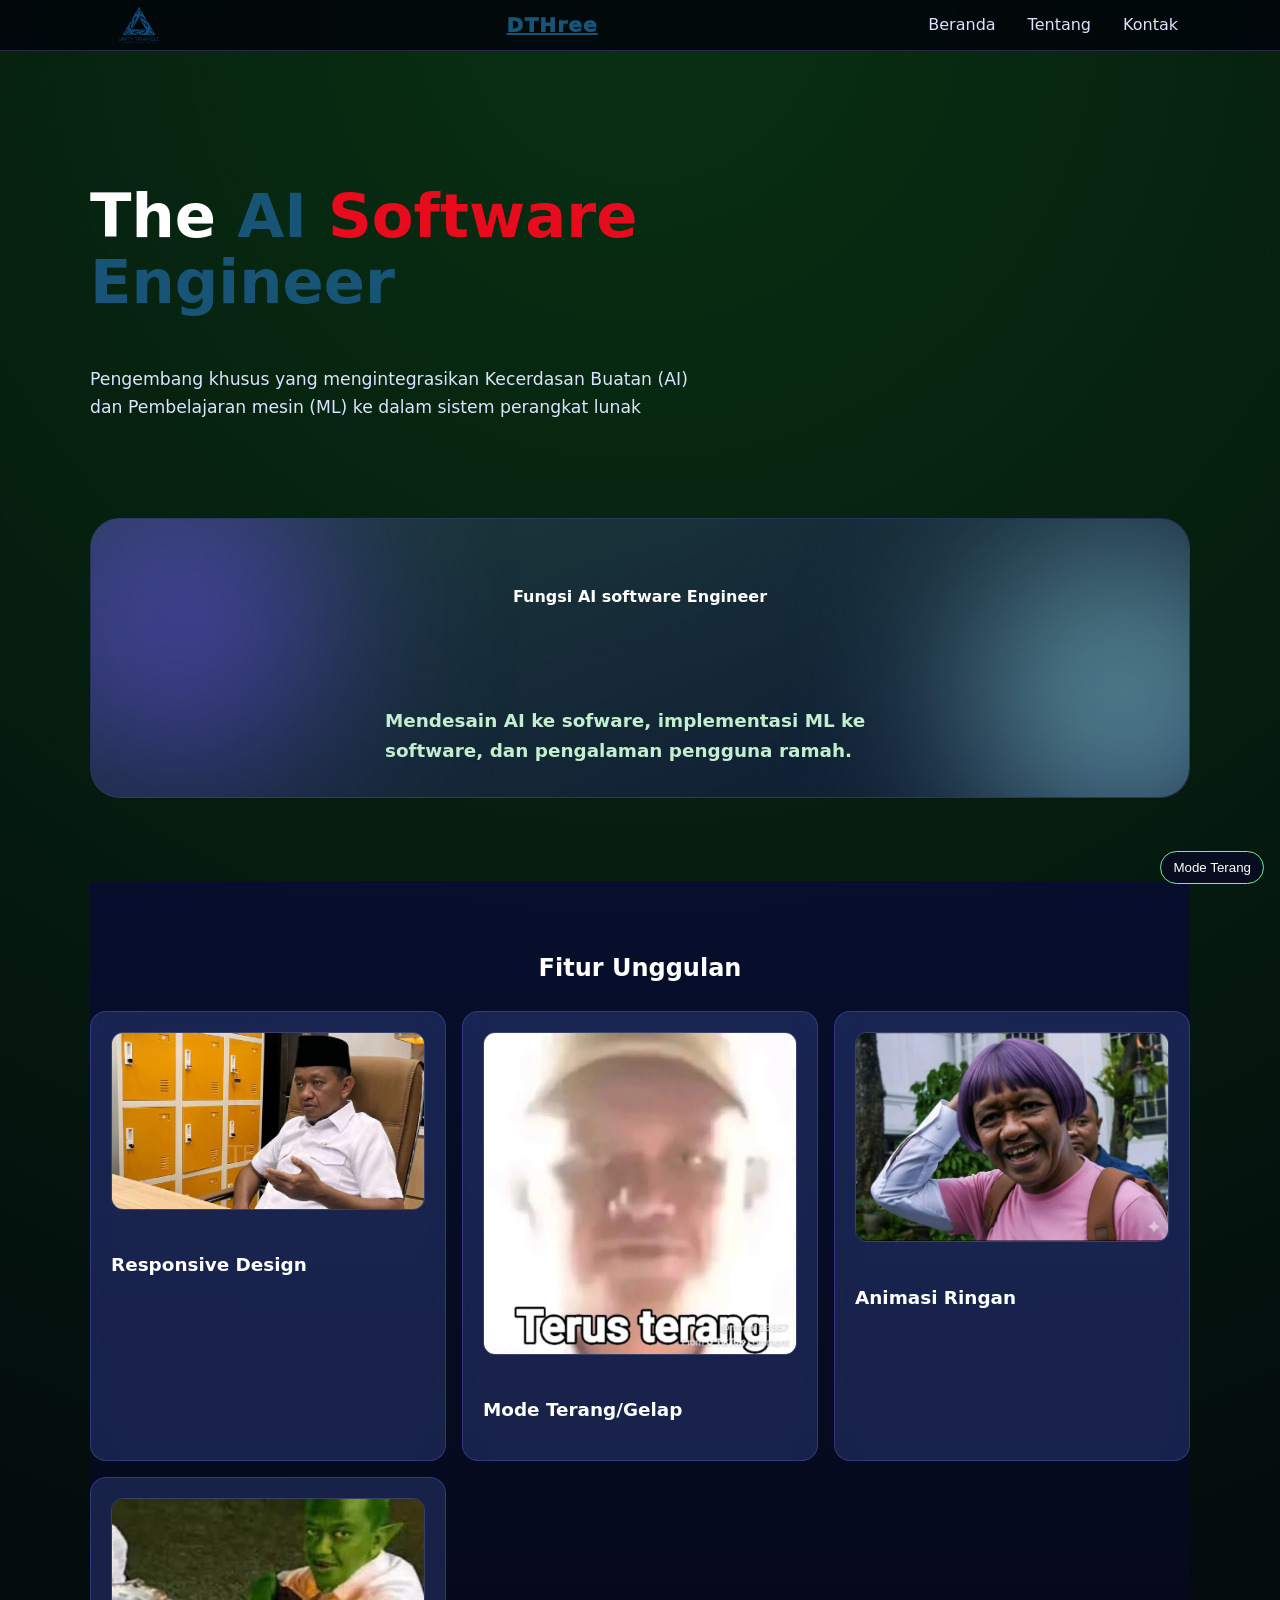
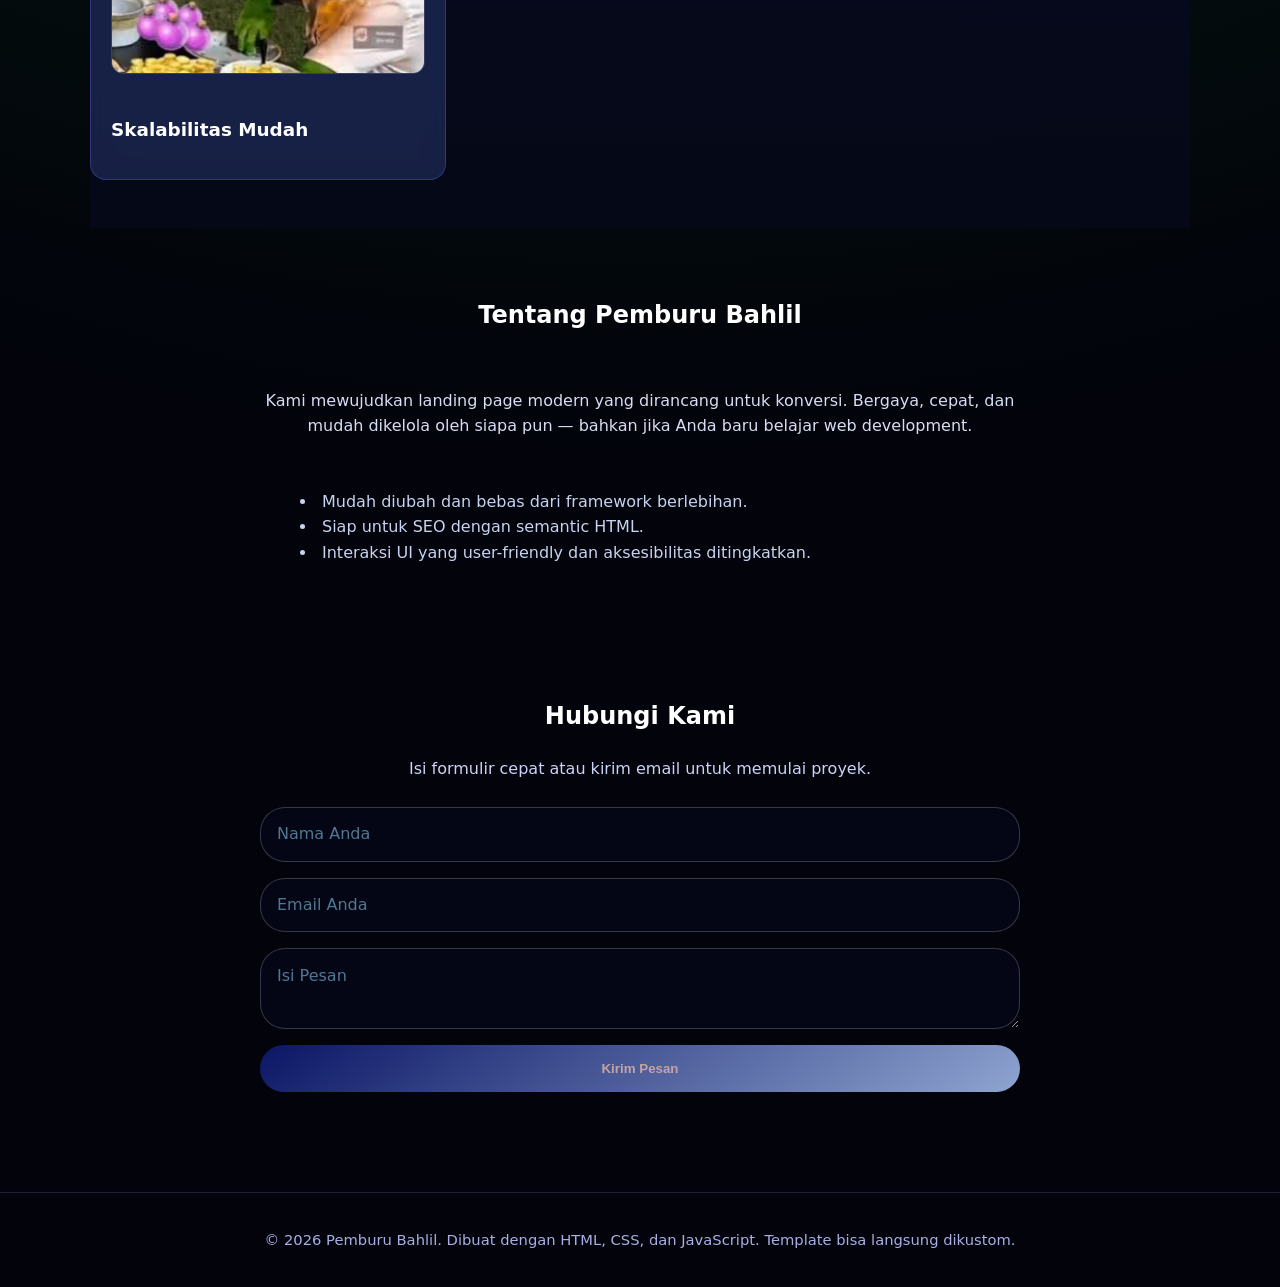
<file: index.html>
<!DOCTYPE html>
<html lang="id">
<head>
  <meta charset="UTF-8" />
  <meta name="viewport" content="width=device-width, initial-scale=1.0" />
  <title>Pemburu Bahlil - Landing Page</title>
  <link rel="stylesheet" href="style.css" />
  <script src="main.js" defer></script>
  <form id="leadForm" action="email.php" method="POST"></form>
</head>
<body>
  <button class="dark-mode" id="themeToggle" aria-label="Toggle dark mode">Mode Gelap</button>
  <header>
    <div class="container nav-wrap">
      <img class="card-img" src="asd.png" alt="Responsive Design" />
      <a href="#" class="brand">DTHree</a>
      <nav>
        <a href="#home">Beranda</a>
        <a href="#about">Tentang</a>
        <a href="#contact">Kontak</a>
      </nav>
    </div>
  </header>

  <main>
    <section class="container hero" id="home">
      <div class="hero-text">
        <h1>The
          <span style="color:#175476;">AI <span style="color:#e80b1d;">Software </span>Engineer</span>
        </h1>
        <h1></h1>
        <p>
      Pengembang khusus yang mengintegrasikan Kecerdasan Buatan (AI) dan Pembelajaran mesin (ML) ke dalam sistem perangkat lunak
        </p>
      </div>
      <aside class="hero-visual" aria-hidden="true">
        <p>Fungsi AI software Engineer</p>
        <h2>Mendesain AI ke sofware, implementasi ML ke software, dan pengalaman pengguna ramah.</h2>
      </aside>
    </section>

    <section class="container features" id="features">
      <h2 style="text-align:center; margin-bottom:1.5rem; color:#fff;">Fitur Unggulan</h2>
      <div class="grid">
        <article class="card">
          <img class="card-img" src="a.jpg" alt="Responsive Design" />
          <h3>Responsive Design</h3>
          <p></p>
        </article>
        <article class="card">
          <img class="card-img" src="b.webp" alt="Mode Terang Gelap" />
          <h3>Mode Terang/Gelap</h3>
          <p></p>
        </article>
        <article class="card">
          <img class="card-img" src="c.png" alt="Animasi Ringan" />
          <h3>Animasi Ringan</h3>
          <p></p>
        </article>
        <article class="card">
          <img class="card-img" src="d.jpg" alt="Skalabilitas" />
          <h3>Skalabilitas Mudah</h3>
          <p></p>
        </article>
      </div>
    </section>

    <section class="container" id="about" style="padding:3rem 0;">
      <div style="display:grid; gap:1.1rem;">
        <h2 style="color:#fff;">Tentang Pemburu Bahlil</h2>
        <p style="color:#d7ddf2; max-width:760px;">Kami mewujudkan landing page modern yang dirancang untuk konversi. Bergaya, cepat, dan mudah dikelola oleh siapa pun — bahkan jika Anda baru belajar web development.
        </p>
        <ul style="color:#c8d3ef; list-style: disc inside; max-width:760px;">
          <li>Mudah diubah dan bebas dari framework berlebihan.</li>
          <li>Siap untuk SEO dengan semantic HTML.</li>
          <li>Interaksi UI yang user-friendly dan aksesibilitas ditingkatkan.</li>
        </ul>
      </div>
    </section>

    <section class="container" id="contact" style="padding:3rem 0;">
      <h2 style="color:#fff; text-align:center;">Hubungi Kami</h2>
      <p style="text-align:center; color:#cbd4f7; margin-bottom:1.6rem;">Isi formulir cepat atau kirim email untuk memulai proyek.</p>
    <form action="kirim.php" method="POST">
      <input type="text" name="nama" placeholder="Nama Anda" required>
      <input type="email" name="email" placeholder="Email Anda" required>
      <textarea name="pesan" placeholder="Isi Pesan" required></textarea>
      <button type="submit" name="kirim">Kirim Pesan</button>
    </form>
      <p id="formFeedback" style="text-align:center; color:#94aafc; margin-top:1rem;"></p>
    </section>
  </main>

  <footer>
    © 2026 Pemburu Bahlil. Dibuat dengan HTML, CSS, dan JavaScript. Template bisa langsung dikustom.
  </footer>
</body>
</html>
</file>
<file: style.css>
:root {
  --bg: #021b07;
  --text: #e9ebf2;
  --text-soft: #a9afe6;
  --accent: #7f5af0;
  --accent-soft: #9f7dfb;
  --card: rgba(255, 255, 255, 0.08);
  --input-bg: rgba(6, 9, 26, 0.75);
  --border: rgba(255, 255, 255, 0.2);
}

*, *::before, *::after {
  box-sizing: border-box;
}

body {
  margin: 0;
  padding: 0;
  font-family: 'Inter', system-ui, -apple-system, Segoe UI, Roboto, Helvetica, Arial, sans-serif;
  color: var(--text);
  background: radial-gradient(circle at top, #052e0ffc 0%, var(--bg) 70%);
  line-height: 1.6;
  min-height: 100vh;
  scroll-behavior: smooth;
}

.container {
  width: min(1100px, 94vw);
  margin: 0 auto;
}

header {
  position: sticky;
  top: 0;
  z-index: 10;
  background: rgba(6, 40, 16, 0.72);
  backdrop-filter: blur(10px);
  border-bottom: 1px solid rgba(151, 134, 255, 0.25);
}

.nav-wrap {
  display: flex;
  align-items: center;
  justify-content: space-between;
  gap: 1rem;
  height: 50px;
}

.nav-wrap .card-img {
  width: auto;
  height: 58px;
  margin-bottom: 0;
  border: none;
  border-radius: 0;
  padding: 5px;
  mix-blend-mode: screen;
}

.brand {
  font-weight: 1000;
  font-size: 1.25rem;
  letter-spacing: 0.06em;
  color: #175476;
}

nav {
  display: flex;
  gap: 0.5rem;
}

nav a {
  color: var(--text);
  text-decoration: none;
  padding: 8px 12px;
  border-radius: 8px;
  transition: background 0.25s ease;
}

nav a:focus-visible,
nav a:hover {
  background: rgba(127, 90, 240, 0.23);
  outline: none;
}

.hero {
  min-height: calc(100vh - 70px);
  display: grid;
  align-items: center;
  gap: 1.6rem;
  padding: 3.5rem 0;
}

.hero-text h1 {
  font-size: clamp(2rem, 5vw, 3.8rem);
  line-height: 1.08;
  max-width: 760px;
  color: #fff;
}

.hero-text p {
  max-width: 630px;
  margin-top:1em;
  color: #dbe3ff;
  font-size: 1.08rem;
}

.hero-visual {
  position: sticky;
  display: grid;
  place-items: center;
  min-height:280px;
  border-radius: 30px;
  background: linear-gradient(875deg, rgba(139, 167, 255, 0.18) 0%, rgba(16, 23, 66, 0.7) 100%);
  border: 1px solid rgba(88, 81, 185, 0.35);
  overflow: hidden;
  min-width: 260px;
}
.hero-visual h2 {
  position: relative;
  z-index: 1;
  max-width: 510px;
  color: #c4efcf;
  font-size: 1.15rem;
  font-weight: 600;
}
.hero-visual::before,
.hero-visual::after {
  content: '';
  position: absolute;
  width:310px;
  height: 320px;
  border-radius: 50%;
  filter: blur(92px);
  opacity: 0.5;
}

.hero-visual::before {
  background: #66da8b;
  left: -70px;
  top: -65px;
}

.hero-visual::after {
  background: #6786d3;
  right: -90px;
  bottom: -60px;
}

.hero-visual p {
  position: relative;
  z-index: 1;
  color: #ffffff;
  mix-blend-mode: screen;
  text-align: center;
  padding: 2rem;
  font-weight: 600;
}

.features,
#about,
#contact {
  padding: 3rem 0;
}

.features {
  background: linear-gradient(180deg, rgba(7, 13, 48, 0.9), rgba(5, 8, 22, 0.95));
}

.grid {
  display: grid;
  gap: 1rem;
  grid-template-columns: repeat(auto-fit, minmax(340px, 1fr));
}

.card {
  background: rgba(72, 99, 185, 0.28);
  border: 1px solid rgba(74, 106, 214, 0.35);
  color: #e9ebf2;
  border-radius: 16px;
  padding: 1.25rem;
  backdrop-filter: blur(10px);
  transition: transform 0.2s ease, box-shadow 0.2s ease;
  min-height: 170px;
}
.card-img {
  width: 100%;
  height: auto;
  border-radius: 12px;
  margin-bottom: 0.9rem;
  object-fit: cover;
  border: 1px solid rgba(255, 255, 255, 0.14);
}
.card:hover,
.card:focus-within {
  transform: translateY(-6px);
  box-shadow: 0 18px 42px rgba(46, 43, 97, 0.32);
}

.card h3 {
  font-size: 1.15rem;
  margin-bottom: 0.7rem;
  color: #fff;
}

.card p {
  color: #d7ddf2;
  font-size: 0.93rem;
}

#about > div,
#contact > form {
  margin: 0 auto;
  max-width: 760px;
  display: grid;
  gap: 1rem;
  color:#455784
}

#about h2,
#contact h2 {
  color: #ad2c2c;
  text-align: center;
}
  
#about p,
#contact p {
  color: #d7ddf2;
  text-align: center;
  margin-bottom: 1rem;
}

#about ul {
  color: #c8d3ef;
  list-style: disc inside;
}

input,
textarea {
  width: 100%;
  border-radius: 25px;
  border: 1px solid var(--border);
  background: var(--input-bg);
  color: #09a1dd;
  padding: 0.85rem 1rem;
  font: inherit;
  outline: none;
  transition: border-color 0.2s ease, box-shadow 0.2s ease;
}

input:focus,
textarea:focus {
  border-color: var(--accent);
  box-shadow: 0 0 0 3px rgba(139, 136, 148, 0.2);
}

input::placeholder,
textarea::placeholder {
  color: #70aac9;
  opacity: 0.7;
}

button[type="submit"] {
  background: linear-gradient(145deg, #0b1665, #8ea4d0);
  color: #c7a3a3;
  border: none;
  padding: 1rem 2rem;
  border-radius: 25px;
  cursor: pointer;
  font-weight: 600;
  transition: transform 0.2s ease, filter 0.2s ease;
  width: 100%;
}
/* .light.container.button[type="submit"] {
  background: linear-gradient(145deg, #aaacc0, #1a4fb7);
  color: #c7a3a3;
  border: none;
  padding: 1rem 2rem;
  border-radius: 25px;
  cursor: pointer;
  font-weight: 600;
  transition: transform 0.2s ease, filter 0.2s ease;
  width: 100%;
} */

button[type="submit"]:hover,
button[type="submit"]:focus-visible {
  transform: translateY(-2px);
  filter: brightness(0.9);
  outline: none;
}
/* .light.container.button[type="submit"]:hover,
.light.container.button[type="submit"]:focus-visible {
  transform: translateY(-2px);
  filter: brightness(0.9);
  outline: none;
/* } */

#formFeedback {
  text-align: center;
  margin-top: 1rem;
  color: #94aafc;
  min-height: 1.25rem;
}

footer {
  padding: 2.2rem 0;
  border-top: 1px solid rgba(151, 134, 255, 0.2);
  text-align: center;
  color: #a9afe6;
  font-size: 0.92rem;
}

.dark-mode {
  position: fixed;
  right: 16px;
  bottom: 16px;
  border: 1px solid #6cf495;
  background: rgba(8, 12, 33, 0.95);
  color: #66dca7;
  padding: 8px 12px;
  border-radius: 999px;
  cursor: pointer;
  backdrop-filter: blur(6px);
  z-index: 9999;
  transition: transform 0.2s ease, background-color 0.2s ease;
  pointer-events: auto;
}

.dark-mode:hover,
.dark-mode:focus-visible {
  transform: translateY(-1px);
}

@media (max-width: 820px) {
  .nav-wrap {
    flex-wrap: wrap;
  }

  .hero {
    padding: 2.5rem 0;
  }

  .hero-visual {
    min-height: 220px;
  }

  .dark-mode {
    right: 14px;
    bottom: 14px;
  }
}

.light {
  --bg: #213061;
  --text: #1a2236;
  --text-soft: #4a4f67;
  --accent: #4b6eff;
  --accent-soft: #2f4db8;
  --card: rgba(160, 66, 66, 0.85);
  --input-bg: rgba(97, 127, 227, 0.92);
  --border: rgba(26, 34, 78, 0.2);
}

body.light,
body.light header,
body.light .hero-visual,
body.light .card {
  color: #1a2236;
}

body.light header {
  background: transparent;
  border-bottom-color: rgba(76, 96, 200, 0.25);
}

body.light p,
body.light a,
body.light li,
body.light h1,
body.light h2,
body.light h3,
body.light .btn,
body.light #formFeedback {
  color: #868ea1;
}


.light.hero-visual {
  position: sticky;
  display: grid;
  place-items: center;
  min-height:280px;
  border-radius: 30px;
  background: linear-gradient(875deg, rgba(139, 167, 255, 0.18) 0%, rgba(16, 23, 66, 0.7) 100%);
  border: 1px solid rgba(88, 81, 185, 0.35);
  overflow: hidden;
  min-width: 260px;
}
.light.hero-visual h2 {
  position: relative;
  z-index: 1;
  max-width: 510px;
  color: #c4efcf;
  font-size: 1.15rem;
  font-weight: 600;
}
.light.hero-visual::before,
.light.hero-visual::after {
  content: '';
  position: absolute;
  width:310px;
  height: 320px;
  border-radius: 50%;
  filter: blur(92px);
  opacity: 0.5;
}

.light.hero-visual::before {
  background: #66da8b;
  left: -70px;
  top: -65px;
}

.light.hero-visual::after {
  background: #6786d3;
  right: -90px;
  bottom: -60px;
}

.light.hero-visual p {
  position: relative;
  z-index: 1;
  color: #ffffff;
  mix-blend-mode: screen;
  text-align: center;
  padding: 2rem;
  font-weight: 600;
}

.light .card {
  background: rgba(133, 170, 255, 0.45);
  border-color: rgba(42, 82, 216, 0.55);
  box-shadow: 0 8px 26px rgba(51, 84, 201, 0.28);
}

.light input,
.light textarea {
  background: var(--input-bg);
  color: #758dbe;
  border-color: var(--border);
}

.light .nav-wrap a,
.light .brand,
.light .btn,
.light footer {
  color: #1a2236;
}

.is-dark {
  --bg: #02030b;
  --text: #dde2ff;
  --accent: #8a7cff;
  --accent-soft: #7254ff;
  --card: rgba(36, 43, 78, 0.52);
}

.is-dark header {
  background: rgba(2, 4, 10, 0.86);
}

.is-dark .card {
  border-color: rgba(120, 104, 251, 0.3);
}

.is-dark .hero-visual::before {
  background: #6f54ff;
}

.is-dark .hero-visual::after {
  background: #a2f6ff;
}
</file>
